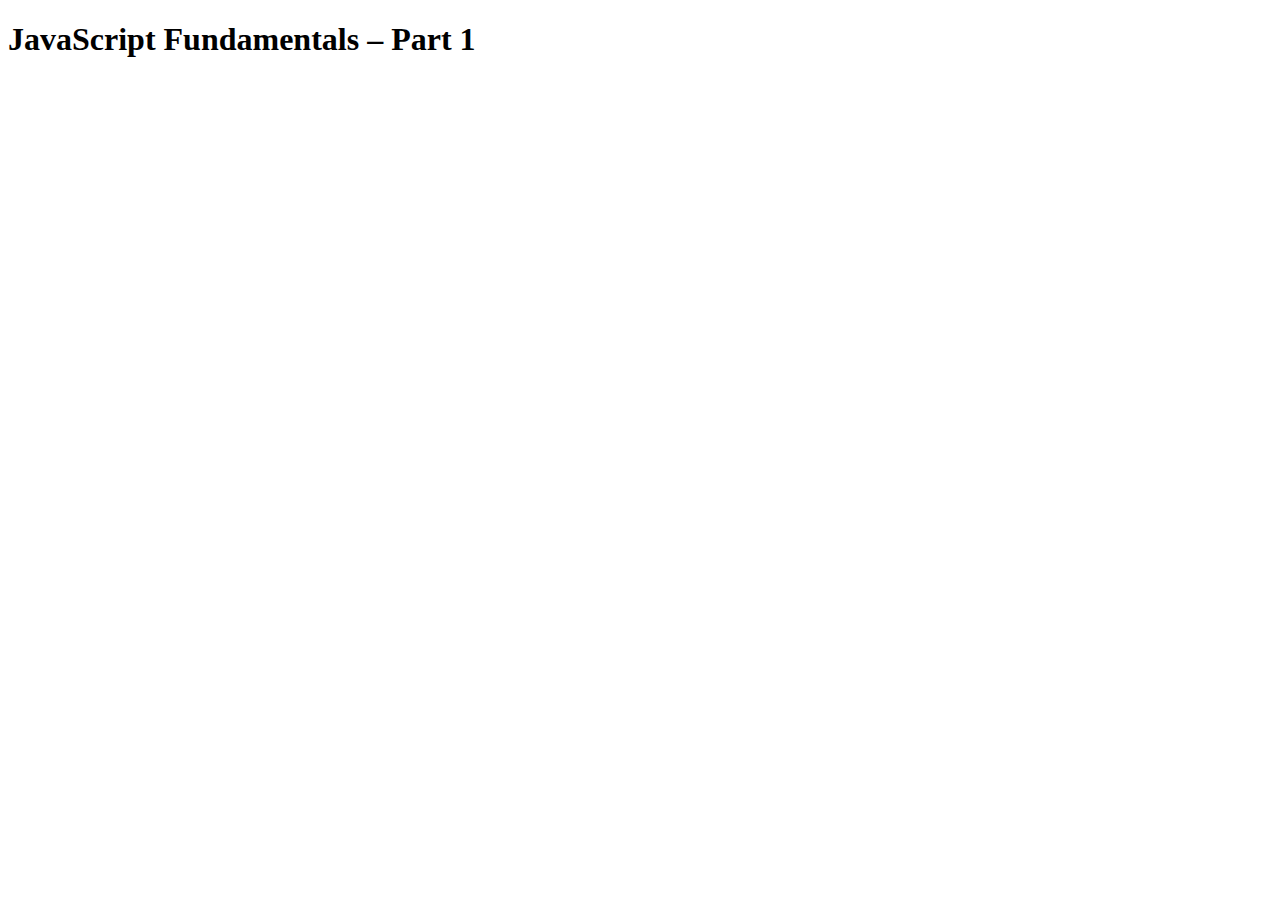
<file: 1/index.html>
<!DOCTYPE html>
<html lang="en">
<head>
    <meta charset="UTF-8">
    <meta http-equiv="X-UA-Compatible" content="IE=edge">
    <meta name="viewport" content="width=device-width, initial-scale=1.0">
    <title>Document</title>
</head>
<body>
    <h1>JavaScript Fundamentals – Part 1</h1>
</body>
<script src="script.js"></script>
</html>
</file>
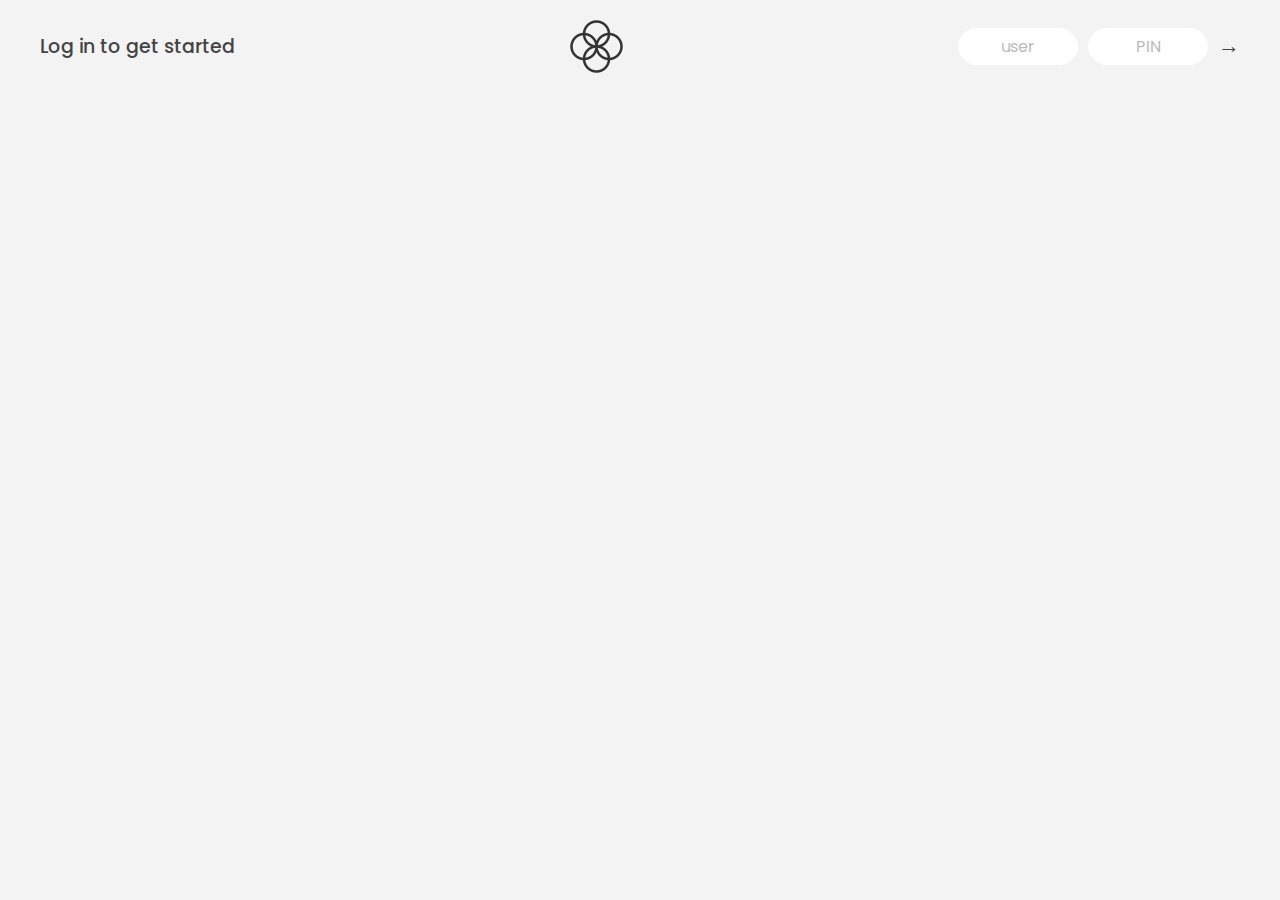
<file: Arrays/index.html>
<!DOCTYPE html>
<html lang="en">
  <head>
    <meta charset="UTF-8" />
    <meta name="viewport" content="width=device-width, initial-scale=1.0" />
    <meta http-equiv="X-UA-Compatible" content="ie=edge" />
    <link rel="shortcut icon" type="image/png" href="/icon.png" />

    <link
      href="https://fonts.googleapis.com/css?family=Poppins:400,500,600&display=swap"
      rel="stylesheet"
    />

    <link rel="stylesheet" href="style.css" />
    <title>Bankist</title>
  </head>
  <body>
    <!-- TOP NAVIGATION -->
    <nav>
      <p class="welcome">Log in to get started</p>
      <img src="logo.png" alt="Logo" class="logo" />
      <form class="login">
        <input
          type="text"
          placeholder="user"
          class="login__input login__input--user"
        />
        <!-- In practice, use type="password" -->
        <input
          type="text"
          placeholder="PIN"
          maxlength="4"
          class="login__input login__input--pin"
        />
        <button class="login__btn">&rarr;</button>
      </form>
    </nav>

    <main class="app">
      <!-- BALANCE -->
      <div class="balance">
        <div>
          <p class="balance__label">Current balance</p>
          <p class="balance__date">
            As of <span class="date">05/03/2037</span>
          </p>
        </div>
        <p class="balance__value">0000€</p>
      </div>

      <!-- MOVEMENTS -->
      <div class="movements">
        <div class="movements__row">
          <div class="movements__type movements__type--deposit">2 deposit</div>
          <div class="movements__date">3 days ago</div>
          <div class="movements__value">4 000€</div>
        </div>
        <div class="movements__row">
          <div class="movements__type movements__type--withdrawal">
            1 withdrawal
          </div>
          <div class="movements__date">24/01/2037</div>
          <div class="movements__value">-378€</div>
        </div>
      </div>

      <!-- SUMMARY -->
      <div class="summary">
        <p class="summary__label">In</p>
        <p class="summary__value summary__value--in">0000€</p>
        <p class="summary__label">Out</p>
        <p class="summary__value summary__value--out">0000€</p>
        <p class="summary__label">Interest</p>
        <p class="summary__value summary__value--interest">0000€</p>
        <button class="btn--sort">&downarrow; SORT</button>
      </div>

      <!-- OPERATION: TRANSFERS -->
      <div class="operation operation--transfer">
        <h2>Transfer money</h2>
        <form class="form form--transfer">
          <input type="text" class="form__input form__input--to" />
          <input type="number" class="form__input form__input--amount" />
          <button class="form__btn form__btn--transfer">&rarr;</button>
          <label class="form__label">Transfer to</label>
          <label class="form__label">Amount</label>
        </form>
      </div>

      <!-- OPERATION: LOAN -->
      <div class="operation operation--loan">
        <h2>Request loan</h2>
        <form class="form form--loan">
          <input type="number" class="form__input form__input--loan-amount" />
          <button class="form__btn form__btn--loan">&rarr;</button>
          <label class="form__label form__label--loan">Amount</label>
        </form>
      </div>

      <!-- OPERATION: CLOSE -->
      <div class="operation operation--close">
        <h2>Close account</h2>
        <form class="form form--close">
          <input type="text" class="form__input form__input--user" />
          <input
            type="password"
            maxlength="6"
            class="form__input form__input--pin"
          />
          <button class="form__btn form__btn--close">&rarr;</button>
          <label class="form__label">Confirm user</label>
          <label class="form__label">Confirm PIN</label>
        </form>
      </div>

      <!-- LOGOUT TIMER -->
      <p class="logout-timer">
        You will be logged out in <span class="timer">05:00</span>
      </p>
    </main>

    <!-- <footer>
      &copy; by Jonas Schmedtmann. Don't claim as your own :)
    </footer> -->

    <script src="script.js"></script>
  </body>
</html>
</file>
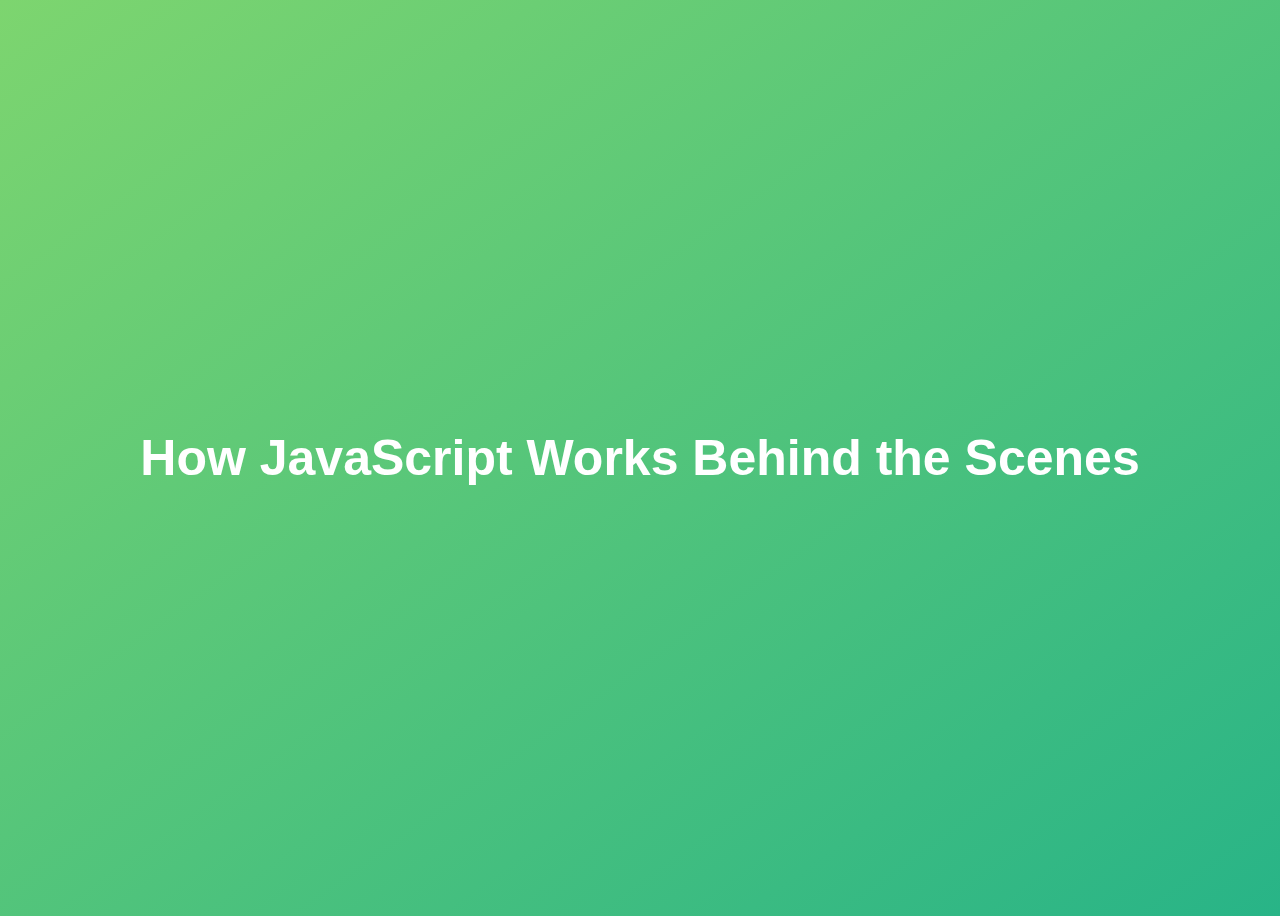
<file: BehindTheScenes/index.html>
<!DOCTYPE html>
<html lang="en">
  <head>
    <meta charset="UTF-8" />
    <meta name="viewport" content="width=device-width, initial-scale=1.0" />
    <meta http-equiv="X-UA-Compatible" content="ie=edge" />
    <title>How JavaScript Works Behind the Scenes</title>
    <style>
      body {
        height: 100vh;
        display: flex;
        align-items: center;
        background: linear-gradient(to top left, #28b487, #7dd56f);
      }
      h1 {
        font-family: sans-serif;
        font-size: 50px;
        line-height: 1.3;
        width: 100%;
        padding: 30px;
        text-align: center;
        color: white;
      }
    </style>
  </head>
  <body>
    <h1>How JavaScript Works Behind the Scenes</h1>
    <script src="script.js"></script>
  </body>
</html>
</file>
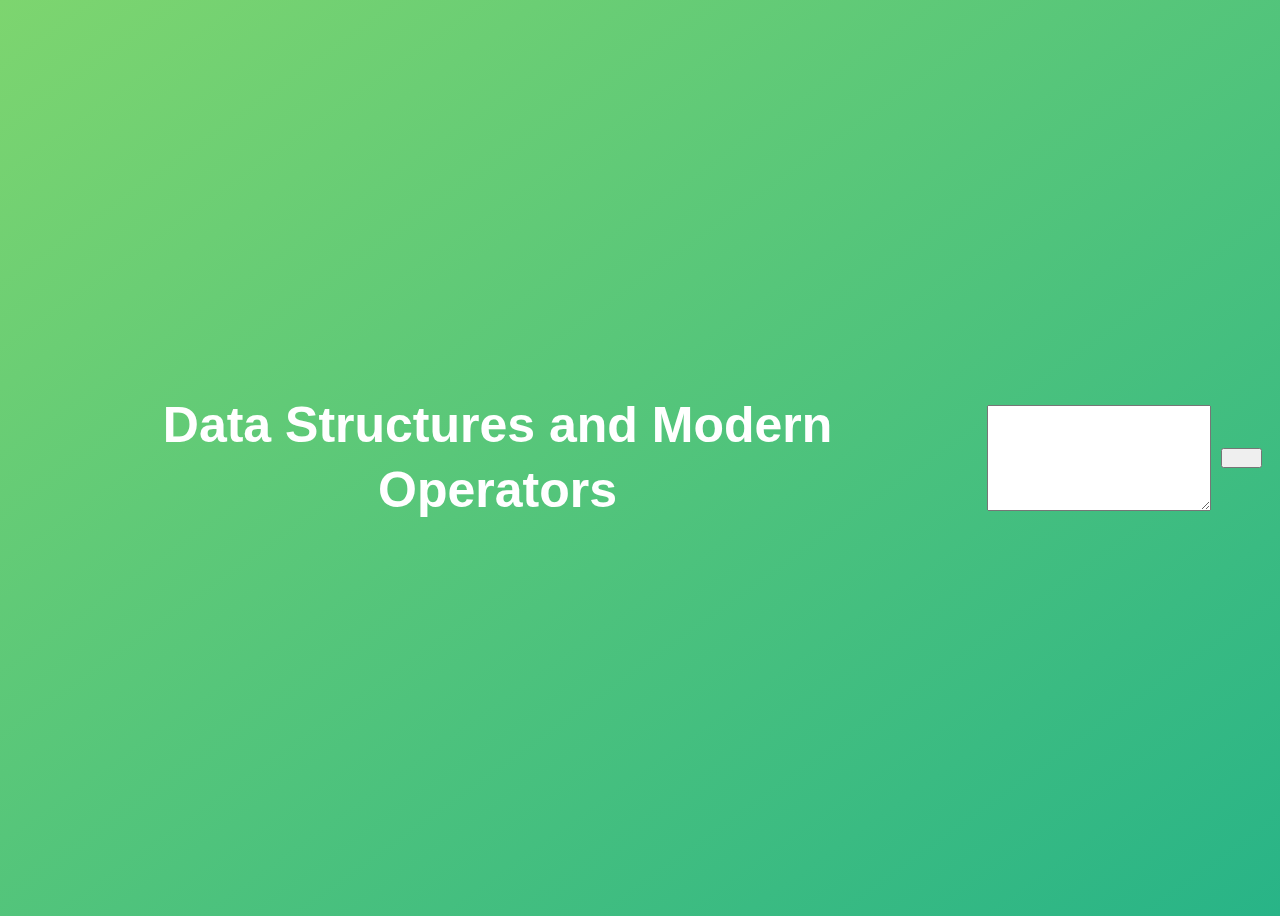
<file: data structures/index.html>
<!DOCTYPE html>
<html lang="en">
  <head>
    <meta charset="UTF-8" />
    <meta name="viewport" content="width=device-width, initial-scale=1.0" />
    <meta http-equiv="X-UA-Compatible" content="ie=edge" />
    <title>Data Structures and Modern Operators</title>
    <style>
      body {
        height: 100vh;
        display: flex;
        align-items: center;
        background: linear-gradient(to top left, #28b487, #7dd56f);
      }
      h1 {
        font-family: sans-serif;
        font-size: 50px;
        line-height: 1.3;
        width: 100%;
        padding: 30px;
        text-align: center;
        color: white;
      }
      button {
        width: 50px;
        height: 20px;
        margin: 10px;
      }
      textarea {
        width: 300px;
        height: 100px;
      }
    </style>
  </head>
  <body>
    <h1>Data Structures and Modern Operators</h1>
    <script src="script.js"></script>
  </body>
</html>
</file>
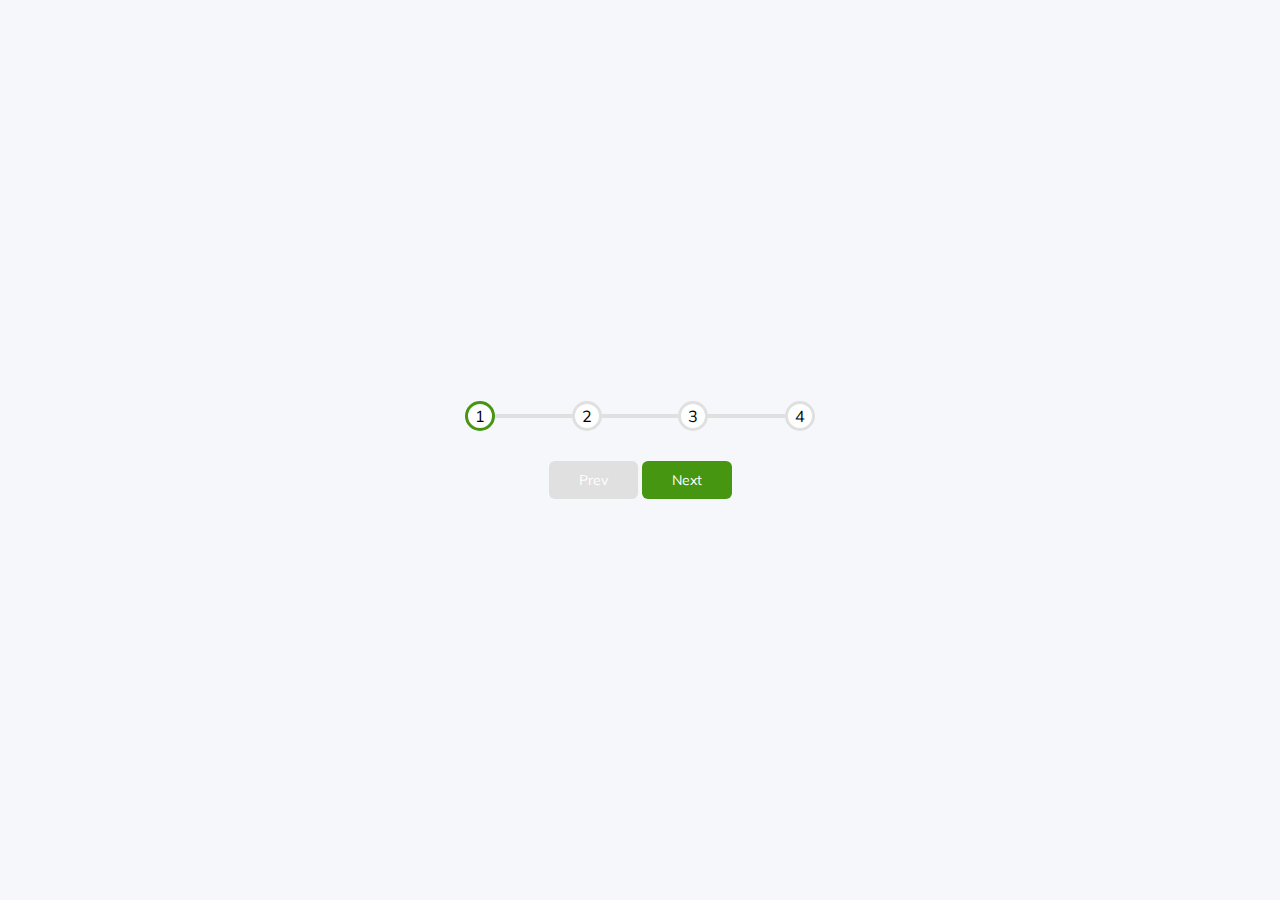
<file: Day2,progressing_steps/index.html>
<!DOCTYPE html>
<html lang="en">

<head>
    <meta charset="UTF-8">
    <meta http-equiv="X-UA-Compatible" content="IE=edge">
    <meta name="viewport" content="width=device-width, initial-scale=1.0">
    <link rel="stylesheet" href="styles.css" />
    <title>Document</title>
</head>

<body>
    <div class="container">
        <div class="progress-container">
            <div class="progress" id="progress"></div>
            <div class="circle active">1</div>
            <div class="circle">2</div>
            <div class="circle">3</div>
            <div class="circle">4</div>
        </div>
        <button class="btn" id="prev" disabled>Prev</button>
        <button class="btn" id="next">Next</button>
    </div>

    <script src="script.js"></script>

</body>

</html>
</file>
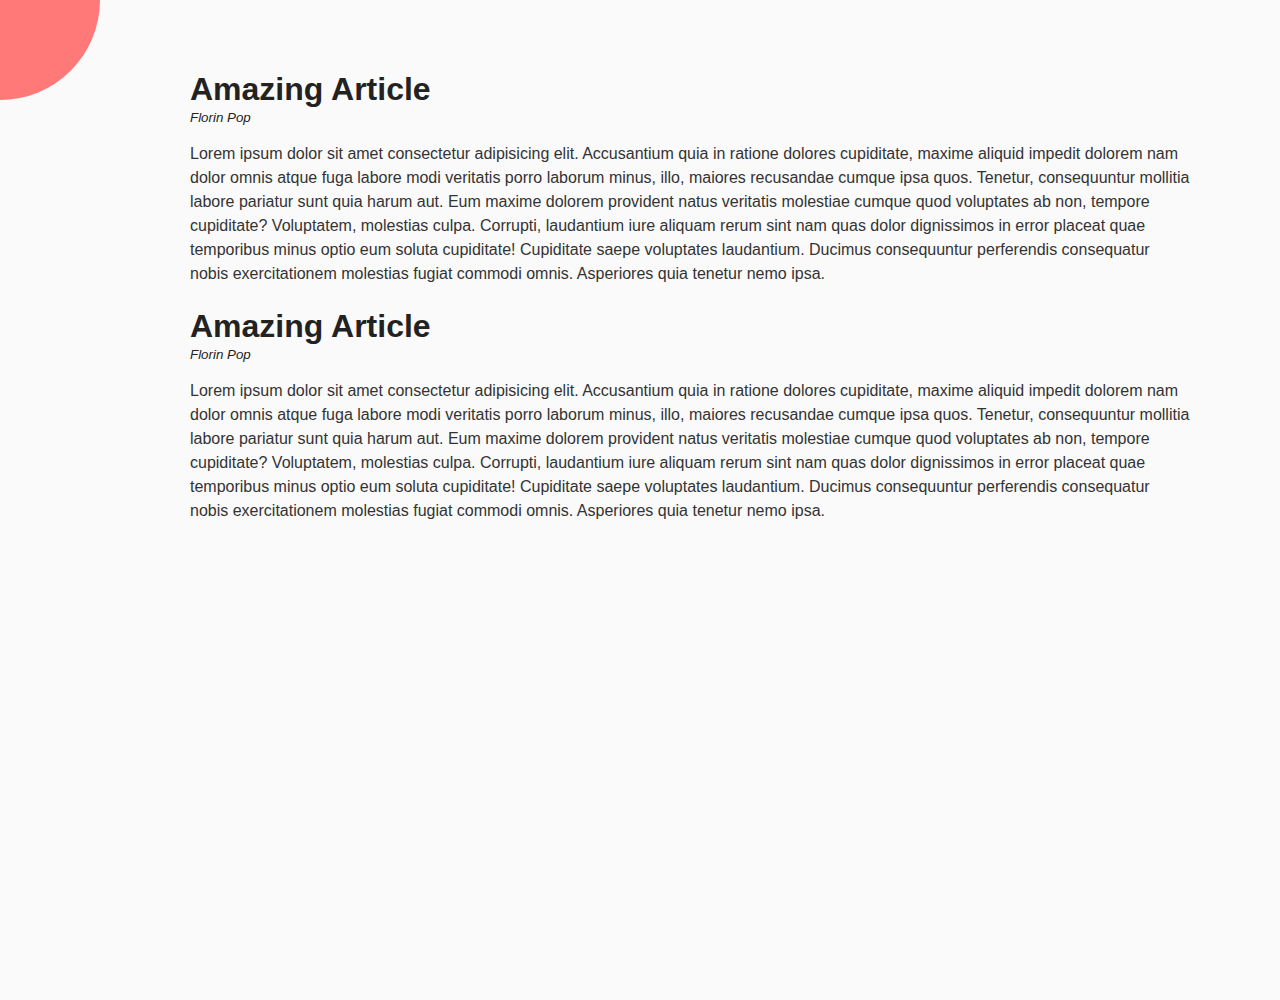
<file: Day3,rotating_navbar/index.html>
<!DOCTYPE html>
<html lang="en">

<head>
    <meta charset="UTF-8" />
    <meta name="viewport" content="width=device-width, initial-scale=1.0" />
    <link rel="stylesheet" href="https://cdnjs.cloudflare.com/ajax/libs/font-awesome/5.14.0/css/all.min.css"
        integrity="sha512-1PKOgIY59xJ8Co8+NE6FZ+LOAZKjy+KY8iq0G4B3CyeY6wYHN3yt9PW0XpSriVlkMXe40PTKnXrLnZ9+fkDaog=="
        crossorigin="anonymous" />
    <link rel="stylesheet" href="styles.css" />
    <title>Rotating Navigation</title>
</head>

<body>
    <div class="container">
        <div class="circle-container">
            <div class="circle">
                <button id="close">
                    <i class="fas fa-times"></i>
                </button>
                <button id="open">
                    <i class="fas fa-bars"></i>
                </button>
            </div>
        </div>

        <div class="content">
            <h1>Amazing Article</h1>
            <small>Florin Pop</small>
            <p>Lorem ipsum dolor sit amet consectetur adipisicing elit. Accusantium quia in ratione dolores cupiditate,
                maxime aliquid impedit dolorem nam dolor omnis atque fuga labore modi veritatis porro laborum minus,
                illo, maiores recusandae cumque ipsa quos. Tenetur, consequuntur mollitia labore pariatur sunt quia
                harum aut. Eum maxime dolorem provident natus veritatis molestiae cumque quod voluptates ab non, tempore
                cupiditate? Voluptatem, molestias culpa. Corrupti, laudantium iure aliquam rerum sint nam quas dolor
                dignissimos in error placeat quae temporibus minus optio eum soluta cupiditate! Cupiditate saepe
                voluptates laudantium. Ducimus consequuntur perferendis consequatur nobis exercitationem molestias
                fugiat commodi omnis. Asperiores quia tenetur nemo ipsa.</p>

            <h1>Amazing Article</h1>
            <small>Florin Pop</small>
            <p>Lorem ipsum dolor sit amet consectetur adipisicing elit. Accusantium quia in ratione dolores cupiditate,
                maxime aliquid impedit dolorem nam dolor omnis atque fuga labore modi veritatis porro laborum minus,
                illo, maiores recusandae cumque ipsa quos. Tenetur, consequuntur mollitia labore pariatur sunt quia
                harum aut. Eum maxime dolorem provident natus veritatis molestiae cumque quod voluptates ab non, tempore
                cupiditate? Voluptatem, molestias culpa. Corrupti, laudantium iure aliquam rerum sint nam quas dolor
                dignissimos in error placeat quae temporibus minus optio eum soluta cupiditate! Cupiditate saepe
                voluptates laudantium. Ducimus consequuntur perferendis consequatur nobis exercitationem molestias
                fugiat commodi omnis. Asperiores quia tenetur nemo ipsa.</p>


        </div>
    </div>

    <nav>
        <ul>
            <li><i class="fas fa-home"></i> Home</li>
            <li><i class="fas fa-user-alt"></i> About</li>
            <li><i class="fas fa-envelope"></i> Contact</li>
        </ul>
    </nav>
    <script src="script.js"></script>
</body>

</html>
</file>
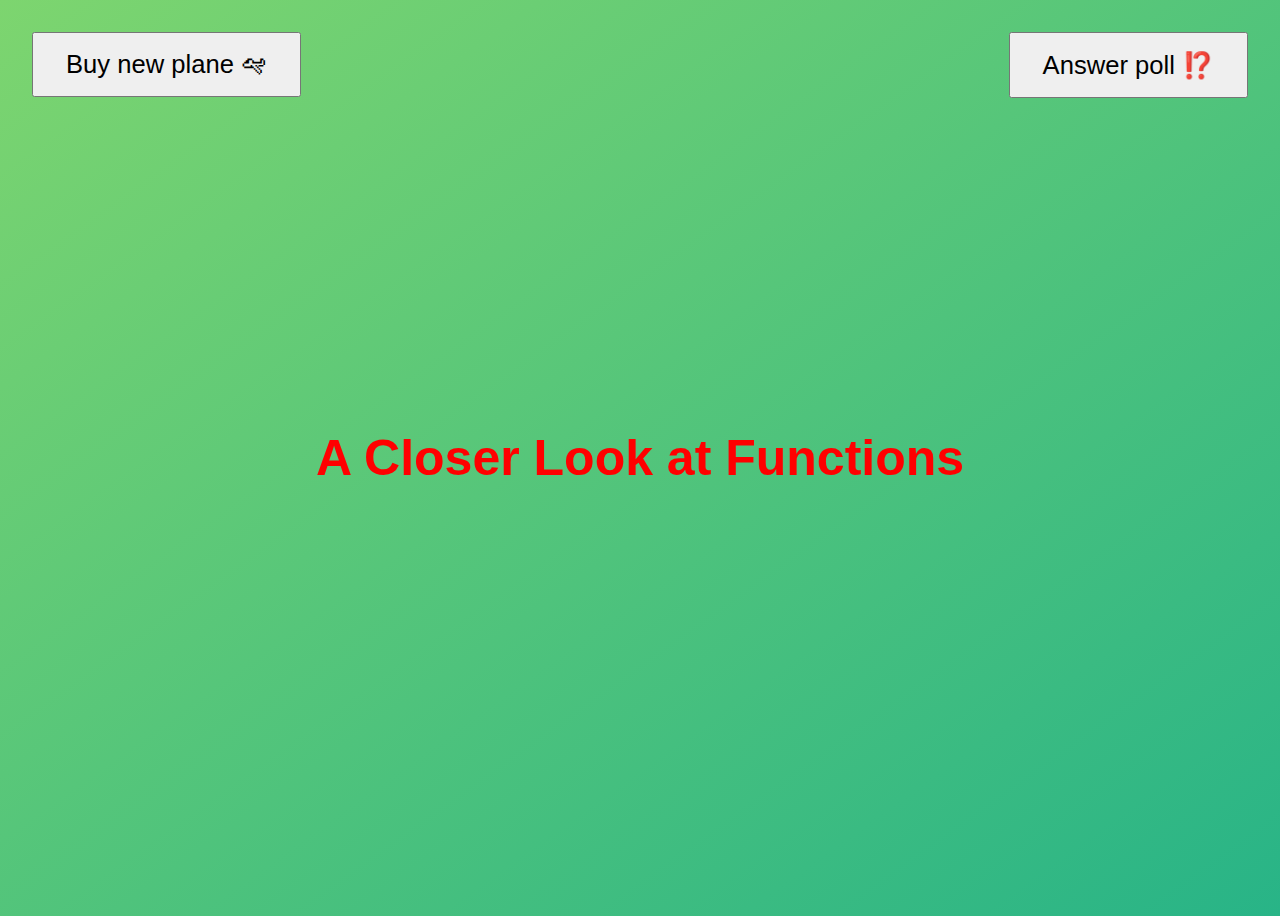
<file: functions/index.html>
<!DOCTYPE html>
<html lang="en">
  <head>
    <meta charset="UTF-8" />
    <meta name="viewport" content="width=device-width, initial-scale=1.0" />
    <meta http-equiv="X-UA-Compatible" content="ie=edge" />
    <title>A Closer Look at Functions</title>
    <style>
      body {
        height: 100vh;
        display: flex;
        align-items: center;
        background: linear-gradient(to top left, #28b487, #7dd56f);
      }
      h1 {
        font-family: sans-serif;
        font-size: 50px;
        line-height: 1.3;
        width: 100%;
        padding: 30px;
        text-align: center;
        color: white;
      }
      .buy,
      .poll {
        font-size: 1.6rem;
        padding: 1rem 2rem;
        position: absolute;
        top: 2rem;
      }
      .buy {
        left: 2rem;
      }
      .poll {
        right: 2rem;
      }
    </style>
  </head>
  <body>
    <h1>A Closer Look at Functions</h1>
    <button class="buy">Buy new plane 🛩</button>
    <button class="poll">Answer poll ⁉️</button>
    <script src="script.js"></script>
  </body>
</html>
</file>
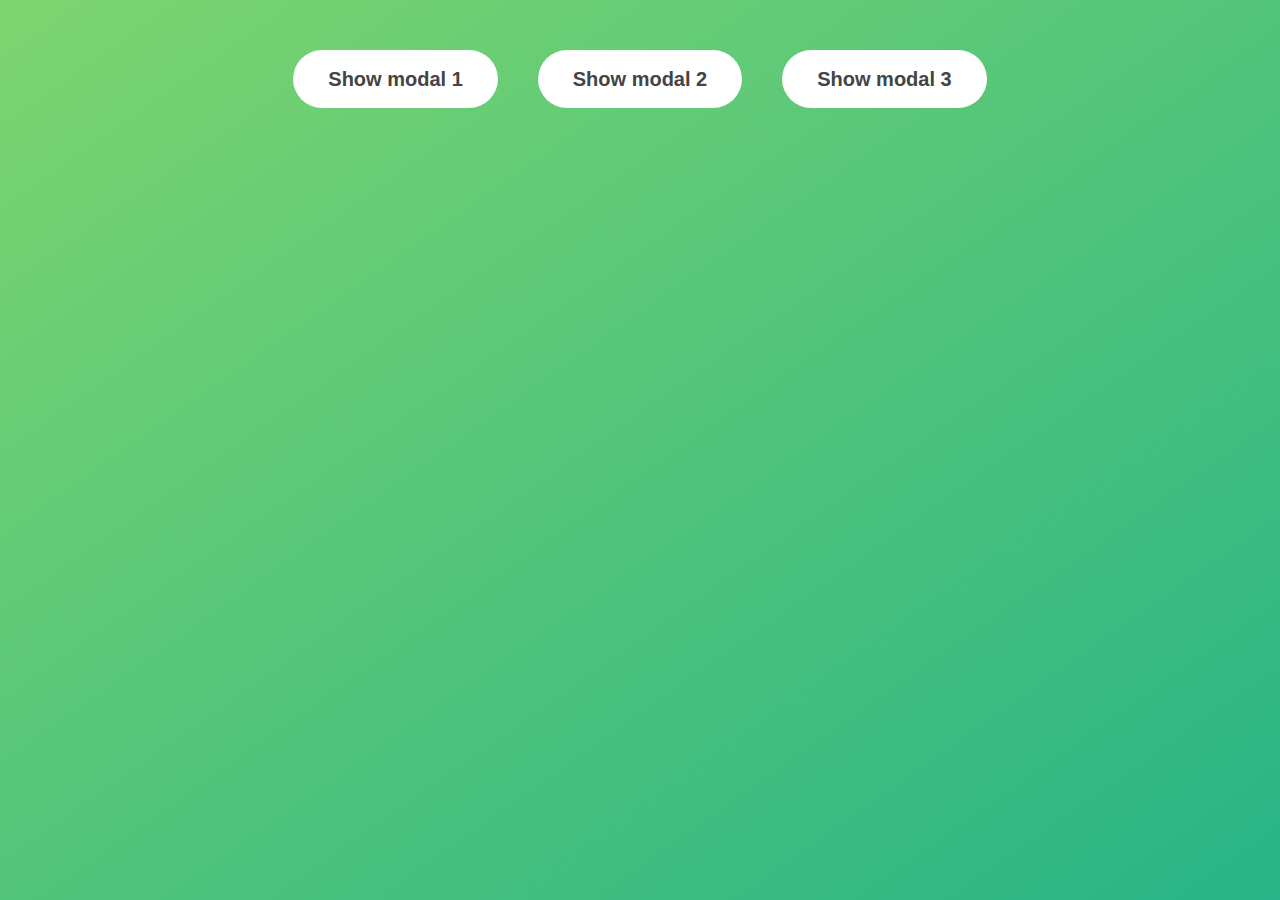
<file: modal/index.html>
<!DOCTYPE html>
<html lang="en">
  <head>
    <meta charset="UTF-8" />
    <meta name="viewport" content="width=device-width, initial-scale=1.0" />
    <meta http-equiv="X-UA-Compatible" content="ie=edge" />
    <link rel="stylesheet" href="style.css" />
    <title>Modal window</title>
  </head>
  <body>
    <button class="show-modal">Show modal 1</button>
    <button class="show-modal">Show modal 2</button>
    <button class="show-modal">Show modal 3</button>

    <div class="modal hidden">
      <button class="close-modal">&times;</button>
      <h1>I'm a modal window 😍</h1>
      <p>
        Lorem ipsum dolor sit amet, consectetur adipisicing elit, sed do eiusmod
        tempor incididunt ut labore et dolore magna aliqua. Ut enim ad minim
        veniam, quis nostrud exercitation ullamco laboris nisi ut aliquip ex ea
        commodo consequat. Duis aute irure dolor in reprehenderit in voluptate
        velit esse cillum dolore eu fugiat nulla pariatur. Excepteur sint
        occaecat cupidatat non proident, sunt in culpa qui officia deserunt
        mollit anim id est laborum.
      </p>
    </div>
    <div class="overlay hidden"></div>

    <script src="script.js"></script>
  </body>
</html>
</file>
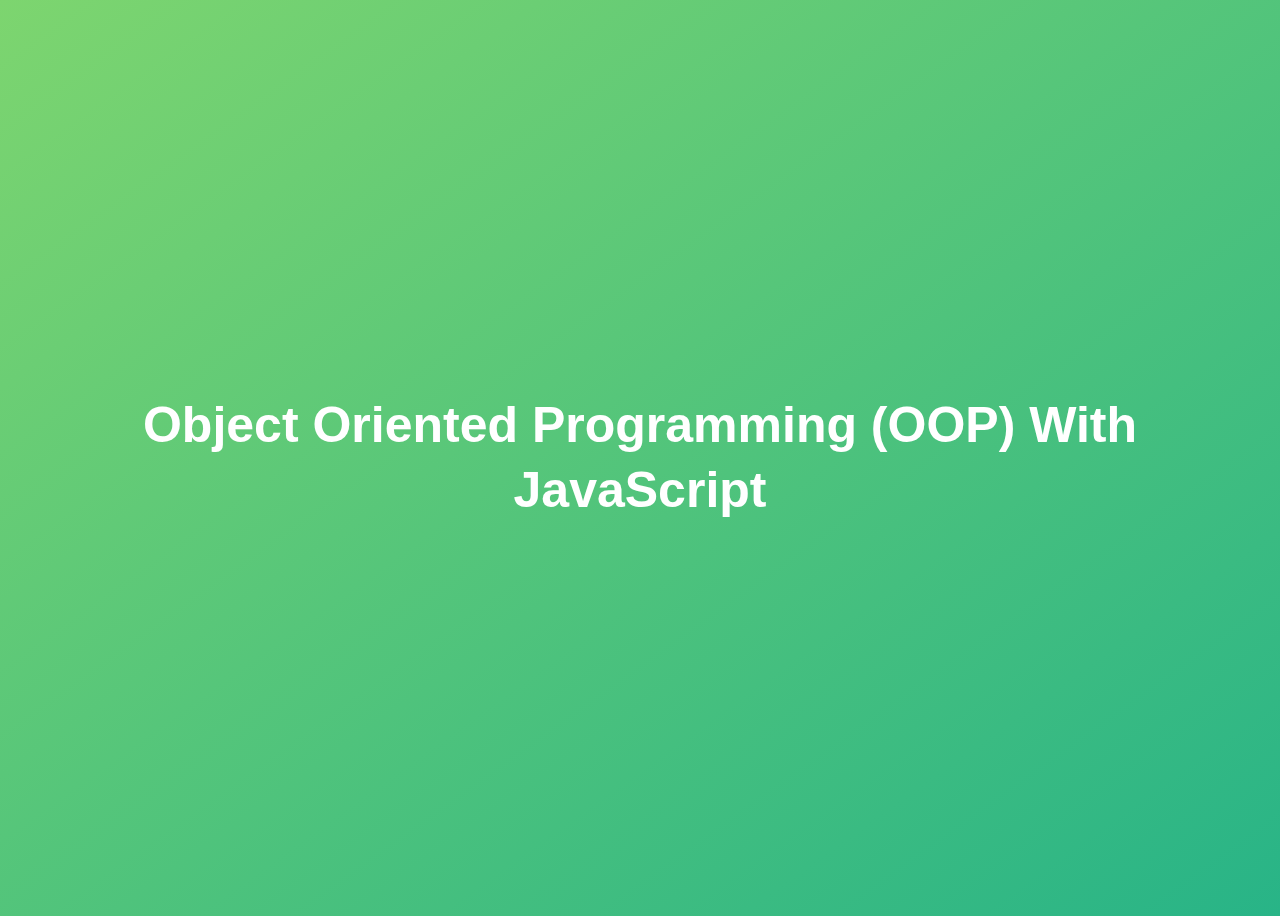
<file: oop/index.html>
<!DOCTYPE html>
<html lang="en">
  <head>
    <meta charset="UTF-8" />
    <meta name="viewport" content="width=device-width, initial-scale=1.0" />
    <meta http-equiv="X-UA-Compatible" content="ie=edge" />
    <title>Object Oriented Programming (OOP) With JavaScript</title>
    <style>
      body {
        height: 100vh;
        display: flex;
        align-items: center;
        background: linear-gradient(to top left, #28b487, #7dd56f);
      }
      h1 {
        font-family: sans-serif;
        font-size: 50px;
        line-height: 1.3;
        width: 100%;
        padding: 30px;
        text-align: center;
        color: white;
      }
    </style>
    <script defer src="script.js"></script>
  </head>
  <body>
    <h1>Object Oriented Programming (OOP) With JavaScript</h1>
  </body>
</html>
</file>
<file: Arrays/style.css>
/*
 * Use this CSS to learn some intersting techniques,
 * in case you're wondering how I built the UI.
 * Have fun! 😁
 */

* {
  margin: 0;
  padding: 0;
  box-sizing: inherit;
}

html {
  font-size: 62.5%;
  box-sizing: border-box;
}

body {
  font-family: "Poppins", sans-serif;
  color: #444;
  background-color: #f3f3f3;
  height: 100vh;
  padding: 2rem;
}

nav {
  display: flex;
  justify-content: space-between;
  align-items: center;
  padding: 0 2rem;
}

.welcome {
  font-size: 1.9rem;
  font-weight: 500;
}

.logo {
  height: 5.25rem;
}

.login {
  display: flex;
}

.login__input {
  border: none;
  padding: 0.5rem 2rem;
  font-size: 1.6rem;
  font-family: inherit;
  text-align: center;
  width: 12rem;
  border-radius: 10rem;
  margin-right: 1rem;
  color: inherit;
  border: 1px solid #fff;
  transition: all 0.3s;
}

.login__input:focus {
  outline: none;
  border: 1px solid #ccc;
}

.login__input::placeholder {
  color: #bbb;
}

.login__btn {
  border: none;
  background: none;
  font-size: 2.2rem;
  color: inherit;
  cursor: pointer;
  transition: all 0.3s;
}

.login__btn:hover,
.login__btn:focus,
.btn--sort:hover,
.btn--sort:focus {
  outline: none;
  color: #777;
}

/* MAIN */
.app {
  position: relative;
  max-width: 100rem;
  margin: 4rem auto;
  display: grid;
  grid-template-columns: 4fr 3fr;
  grid-template-rows: auto repeat(3, 15rem) auto;
  gap: 2rem;

  /* NOTE This creates the fade in/out anumation */
  opacity: 0;
  transition: all 1s;
}

.balance {
  grid-column: 1 / span 2;
  display: flex;
  align-items: flex-end;
  justify-content: space-between;
  margin-bottom: 2rem;
}

.balance__label {
  font-size: 2.2rem;
  font-weight: 500;
  margin-bottom: -0.2rem;
}

.balance__date {
  font-size: 1.4rem;
  color: #888;
}

.balance__value {
  font-size: 4.5rem;
  font-weight: 400;
}

/* MOVEMENTS */
.movements {
  grid-row: 2 / span 3;
  background-color: #fff;
  border-radius: 1rem;
  overflow: scroll;
}

.movements__row {
  padding: 2.25rem 4rem;
  display: flex;
  align-items: center;
  border-bottom: 1px solid #eee;
}

.movements__type {
  font-size: 1.1rem;
  text-transform: uppercase;
  font-weight: 500;
  color: #fff;
  padding: 0.1rem 1rem;
  border-radius: 10rem;
  margin-right: 2rem;
}

.movements__date {
  font-size: 1.1rem;
  text-transform: uppercase;
  font-weight: 500;
  color: #666;
}

.movements__type--deposit {
  background-image: linear-gradient(to top left, #39b385, #9be15d);
}

.movements__type--withdrawal {
  background-image: linear-gradient(to top left, #e52a5a, #ff585f);
}

.movements__value {
  font-size: 1.7rem;
  margin-left: auto;
}

/* SUMMARY */
.summary {
  grid-row: 5 / 6;
  display: flex;
  align-items: baseline;
  padding: 0 0.3rem;
  margin-top: 1rem;
}

.summary__label {
  font-size: 1.2rem;
  font-weight: 500;
  text-transform: uppercase;
  margin-right: 0.8rem;
}

.summary__value {
  font-size: 2.2rem;
  margin-right: 2.5rem;
}

.summary__value--in,
.summary__value--interest {
  color: #66c873;
}

.summary__value--out {
  color: #f5465d;
}

.btn--sort {
  margin-left: auto;
  border: none;
  background: none;
  font-size: 1.3rem;
  font-weight: 500;
  cursor: pointer;
}

/* OPERATIONS */
.operation {
  border-radius: 1rem;
  padding: 3rem 4rem;
  color: #333;
}

.operation--transfer {
  background-image: linear-gradient(to top left, #ffb003, #ffcb03);
}

.operation--loan {
  background-image: linear-gradient(to top left, #39b385, #9be15d);
}

.operation--close {
  background-image: linear-gradient(to top left, #e52a5a, #ff585f);
}

h2 {
  margin-bottom: 1.5rem;
  font-size: 1.7rem;
  font-weight: 600;
  color: #333;
}

.form {
  display: grid;
  grid-template-columns: 2.5fr 2.5fr 1fr;
  grid-template-rows: auto auto;
  gap: 0.4rem 1rem;
}

/* Exceptions for interst */
.form.form--loan {
  grid-template-columns: 2.5fr 1fr 2.5fr;
}
.form__label--loan {
  grid-row: 2;
}
/* End exceptions */

.form__input {
  width: 100%;
  border: none;
  background-color: rgba(255, 255, 255, 0.4);
  font-family: inherit;
  font-size: 1.5rem;
  text-align: center;
  color: #333;
  padding: 0.3rem 1rem;
  border-radius: 0.7rem;
  transition: all 0.3s;
}

.form__input:focus {
  outline: none;
  background-color: rgba(255, 255, 255, 0.6);
}

.form__label {
  font-size: 1.3rem;
  text-align: center;
}

.form__btn {
  border: none;
  border-radius: 0.7rem;
  font-size: 1.8rem;
  background-color: #fff;
  cursor: pointer;
  transition: all 0.3s;
}

.form__btn:focus {
  outline: none;
  background-color: rgba(255, 255, 255, 0.8);
}

.logout-timer {
  padding: 0 0.3rem;
  margin-top: 1.9rem;
  text-align: right;
  font-size: 1.25rem;
}

.timer {
  font-weight: 600;
}
</file>
<file: Day2,progressing_steps/styles.css>
@import url('https://fonts.googleapis.com/css?family=Muli&display=swap');

:root{
    --line-border-fill: #469611;
    --line-border-empty: #e0e0e0;
}

*{
    box-sizing: border-box;
}

body{
    background-color: #f6f7fb;
    font-family: 'Muli', sans-serif;
    display: flex;
    align-items: center;
    justify-content: center;
    height: 100vh;
    overflow: hidden;
    margin: 0;

}

.container{
    text-align: center;
}

.progress-container{
    display: flex;
    width: 350px;
    justify-content: space-between;
    position: relative;
    margin-bottom: 30px;
    max-width: 100%;
    /* why; */
  
}


.progress-container::before{
    content: '';
    background-color:var(--line-border-empty);
    position: absolute;
    top: 50%;
    left: 0;
    transform: translateY(-50%);
    height: 4px;
    width: 100%;
    z-index: -1;
}

.progress{
    background-color:var(--line-border-fill) ;
    position: absolute;
    top: 50%;
    left: 0;
    height: 4px;
    width: 0%;
    transform: translateY(-50%);
    z-index: -1;
    transition: 0.4s ease;
}

.circle{
    background-color: #fff;
    height: 30px;
    width: 30px;
    border-radius: 50%;
    display: flex;
    justify-content: center;
    align-items: center;
    border: 3px solid var(--line-border-empty);
    transition: 0.4s ease;
}

.circle.active{
    border-color: var(--line-border-fill);
}

.btn{
    font-family: inherit;
    font-size: 14px;
    padding: 10px 30px;
    background-color: var(--line-border-fill);
    color: #fff;
    border: 0;
    border-radius: 6px;
    cursor: pointer;
}


.btn:active{
    transform: scale(0.98);
}

.btn:disabled{
    background-color: var(--line-border-empty);
    cursor: not-allowed;
}

.btn:focus{
    outline: 0;
}
</file>
<file: Day3,rotating_navbar/styles.css>
/* *{
    box-sizing:border-box;
}

body{
    background-color:#333;
    margin: 0;
    overflow-x: hidden;
}

.container{
    background-color: #fafafa;
    min-height: 100vh;
    width: 100vw;
    padding: 50px;
    transform-origin: top left;
    transition: transform 0.5s linear;
}

.container.show-nav{
    transform: rotate(-20deg);
}

.circle-container{
    position: fixed;
     top: -100px;
    left: -100px;

}

.circle {
    background-color: #ff7979;
    height: 200px;
    width: 200px;
    border-radius: 50%;
    position: relative;
    transition: transform 0.5s linear;
}

.circle button {
  position: absolute;
  top: 50%;
  left: 50%;
  height: 100px;
  background: transparent;
  border: 0;
  font-size: 26px;
  color: white;
  cursor: pointer;
}

.circle button:focus{
    outline:0;
}

.circle button#open {
    left: 60%;
}

.circle button#close{
    top: 60%;
    transform: rotate(90deg);
    transform-origin: top left;
}

.container.show-nav .circle{
    transform: rotate(-70deg);
}

nav{
    position: fixed;
    bottom: 40px;
    left: 0px;
}

nav ul{
    list-style-type: none;
    padding-left: 30px;

}

nav ul li{
    text-transform: uppercase;
    color: white;
    margin: 40px;
    /* transform: translateX(-100%); */
    /* transition: transform 0.4s ease; */
}

/* nav ul li i{
    font-size: 20px;
    margin-right: 10px;
}

nav ul li + li {
    margin-left: 15px;
}

nav ul li + li + li {
    margin-left: 30px;
    transform: translateX(-200%);
  }
   */ */


   @import url('https://fonts.googleapis.com/css?family=Lato&display=swap');

* {
  box-sizing: border-box;
}

body {
  font-family: 'Lato', sans-serif;
  background-color: #333;
  color: #222;
  overflow-x: hidden;
  margin: 0;
}

.container {
  background-color: #fafafa;
  transform-origin: top left;
  transition: transform 0.5s linear;
  width: 100vw;
  min-height: 100vh;
  padding: 50px;
}

.container.show-nav {
  transform: rotate(-20deg);
}

.circle-container {
  position: fixed;
  top: -100px;
  left: -100px;
}

.circle {
  background-color: #ff7979;
  height: 200px;
  width: 200px;
  border-radius: 50%;
  position: relative;
  transition: transform 0.5s linear;
}

.container.show-nav .circle {
  transform: rotate(-70deg);
}

.circle button {
  cursor: pointer;
  position: absolute;
  top: 50%;
  left: 50%;
  height: 100px;
  background: transparent;
  border: 0;
  font-size: 26px;
  color: #fff;
}

.circle button:focus {
  outline: none;
}

.circle button#open {
  left: 60%;
}

.circle button#close {
  top: 60%;
  transform: rotate(90deg);
  transform-origin: top left;
}


nav {
  position: fixed;
  bottom: 40px;
  left: 0;
  z-index: 100;
}

nav ul {
  list-style-type: none;
  padding-left: 30px;
}

nav ul li {
  text-transform: uppercase;
  color: #fff;
  margin: 40px 0;
  transform: translateX(-100%);
  transition: transform 0.4s ease-in;
}

nav ul li i {
  font-size: 20px;
  margin-right: 10px;
}

nav ul li + li {
  margin-left: 15px;
  transform: translateX(-150%);
}


nav ul li + li + li {
    margin-left: 35px;
    transform: translateX(-200%);
  }

  .container.show-nav + nav li {
    transform: translateX(0);
    transition-delay: 0.3s;
  }

  .content {
      max-width: 1000px;
      margin: 0 auto;
  }

  .content small {
      font-style: italic ;
      color: #222;
  }

  .content h1{
    margin-bottom: 0;
  }

  .content p{
      font-size: 16px;
      color: #333;
      line-height: 1.5;
  }
</file>
<file: modal/style.css>
* {
  margin: 0;
  padding: 0;
  box-sizing: inherit;
}

html {
  font-size: 62.5%;
  box-sizing: border-box;
}

body {
  font-family: sans-serif;
  color: #333;
  line-height: 1.5;
  height: 100vh;
  position: relative;
  display: flex;
  align-items: flex-start;
  justify-content: center;
  background: linear-gradient(to top left, #28b487, #7dd56f);
}

.show-modal {
  font-size: 2rem;
  font-weight: 600;
  padding: 1.75rem 3.5rem;
  margin: 5rem 2rem;
  border: none;
  background-color: #fff;
  color: #444;
  border-radius: 10rem;
  cursor: pointer;
}

.close-modal {
  position: absolute;
  top: 1.2rem;
  right: 2rem;
  font-size: 5rem;
  color: #333;
  cursor: pointer;
  border: none;
  background: none;
}

h1 {
  font-size: 2.5rem;
  margin-bottom: 2rem;
}

p {
  font-size: 1.8rem;
}

/* -------------------------- */
/* CLASSES TO MAKE MODAL WORK */
.hidden {
  display: none;
}

.modal {
  position: absolute;
  top: 50%;
  left: 50%;
  transform: translate(-50%, -50%);
  width: 70%;

  background-color: white;
  padding: 6rem;
  border-radius: 5px;
  box-shadow: 0 3rem 5rem rgba(0, 0, 0, 0.3);
  z-index: 10;
}

.overlay {
  position: absolute;
  top: 0;
  left: 0;
  width: 100%;
  height: 100%;
  background-color: rgba(0, 0, 0, 0.6);
  backdrop-filter: blur(3px);
  z-index: 5;
}
</file>
